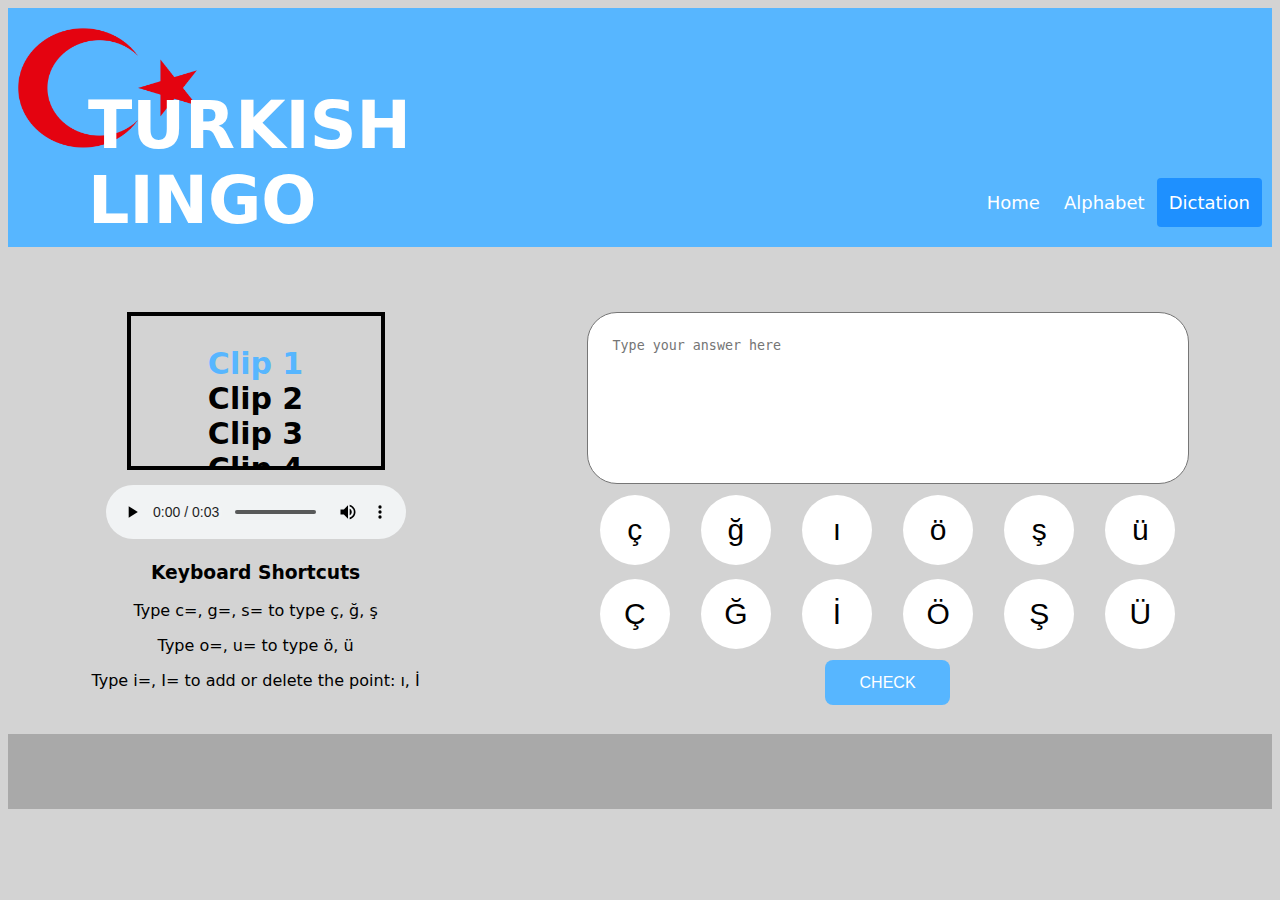
<file: Turkish Code/index.html>
<!DOCTYPE html>
<html lang="en">
<head>
    <meta charset="UTF-8">
    <meta name="viewport" content="width=device-width, initial-scale=1.0">

    <link rel="stylesheet" type="text/css"href="css.css">

    <title>Turkish Dictation</title>
</head>
<body>
    <script src="diff_match_patch.js"></script>
    <div class="header">
            <img class ="logoPic" src="images/icons/turkish.png">
            <h1>TURKISH LINGO</h1>
        <div class="header-right">
            <a href="home.html">Home</a>
            <a href="alphabet.html">Alphabet</a>
            <a class="active" href="index.html">Dictation</a>
        </div>
      </div>
      <div class="row">
    <div class="column">
        <div class="audioBox">
            <ul id="playlist">
                <li class="current-song"><a href="audio/clip1.mp3">Clip 1</a></li>
                <li><a href="audio/clip2.mp3">Clip 2</a></li>
                <li><a href="audio/clip3.mp3">Clip 3</a></li>
                <li><a href="audio/clip4.mp3">Clip 4</a></li>
                <li><a href="audio/clip5.mp3">Clip 5</a></li>
                <li><a href="audio/clip6.mp3">Clip 6</a></li>
                <li><a href="audio/clip7.mp3">Clip 7</a></li>
                <li><a href="audio/clip8.mp3">Clip 8</a></li>
                <li><a href="audio/clip9.mp3">Clip 9</a></li>
                <li><a href="audio/clip10.mp3">Clip 10</a></li>
                <li><a href="audio/clip11.mp3">Clip 11</a></li>
                <li><a href="audio/clip12.mp3">Clip 12</a></li>
                <li><a href="audio/clip13.mp3">Clip 13</a></li>
                <li><a href="audio/clip14.mp3">Clip 14</a></li>
                <li><a href="audio/clip15.mp3">Clip 15</a></li>
            </ul>
    </div>
    <audio src="" controls id="audioPlayer">
        Sorry, your browser doesn't support html5!
    </audio>
    <div class="instructions">
        <h3>Keyboard Shortcuts</h3>
            <p>Type c=, g=, s= to type ç, ğ, ş</p>
            <p>Type o=, u= to type ö, ü</p>
            <p>Type i=, I= to add or delete the point: ı, İ</p>
    </div>
</div>


    <div class="column">
        <div class="showAnswer"></div>
        <textarea placeholder="Type your answer here"></textarea>
        <div class="top">
            <button class="circle" data-name="ç">ç</button>
            <button class="circle" data-name="ğ">ğ</button>
            <button class="circle" data-name="ı">ı</button>
            <button class="circle" data-name="ö">ö</button>
            <button class="circle" data-name="ş">ş</button>
            <button class="circle" data-name="ü">ü</button>
        </div>
        <div class="bottom">
            <button class="circle" data-name="Ç">Ç</button>
            <button class="circle" data-name="Ğ">Ğ</button>
            <button class="circle" data-name="İ">İ</button>
            <button class="circle" data-name="Ö">Ö</button>
            <button class="circle" data-name="Ş">Ş</button>
            <button class="circle" data-name="Ü">Ü</button>
        </div>
        <button class="button">CHECK</button>
    </section>
</div>
</div>
    <footer> </footer>

    <script type="text/javascript" src="js.js"></script>
    <script src="https://code.jquery.com/jquery-2.2.0.js"></script>

    <!-- <script src="audioPlayer.js"></script> -->
    <script>
            // loads the audio player
        audioPlayer();
    </script>
</body>
</html>
</file>
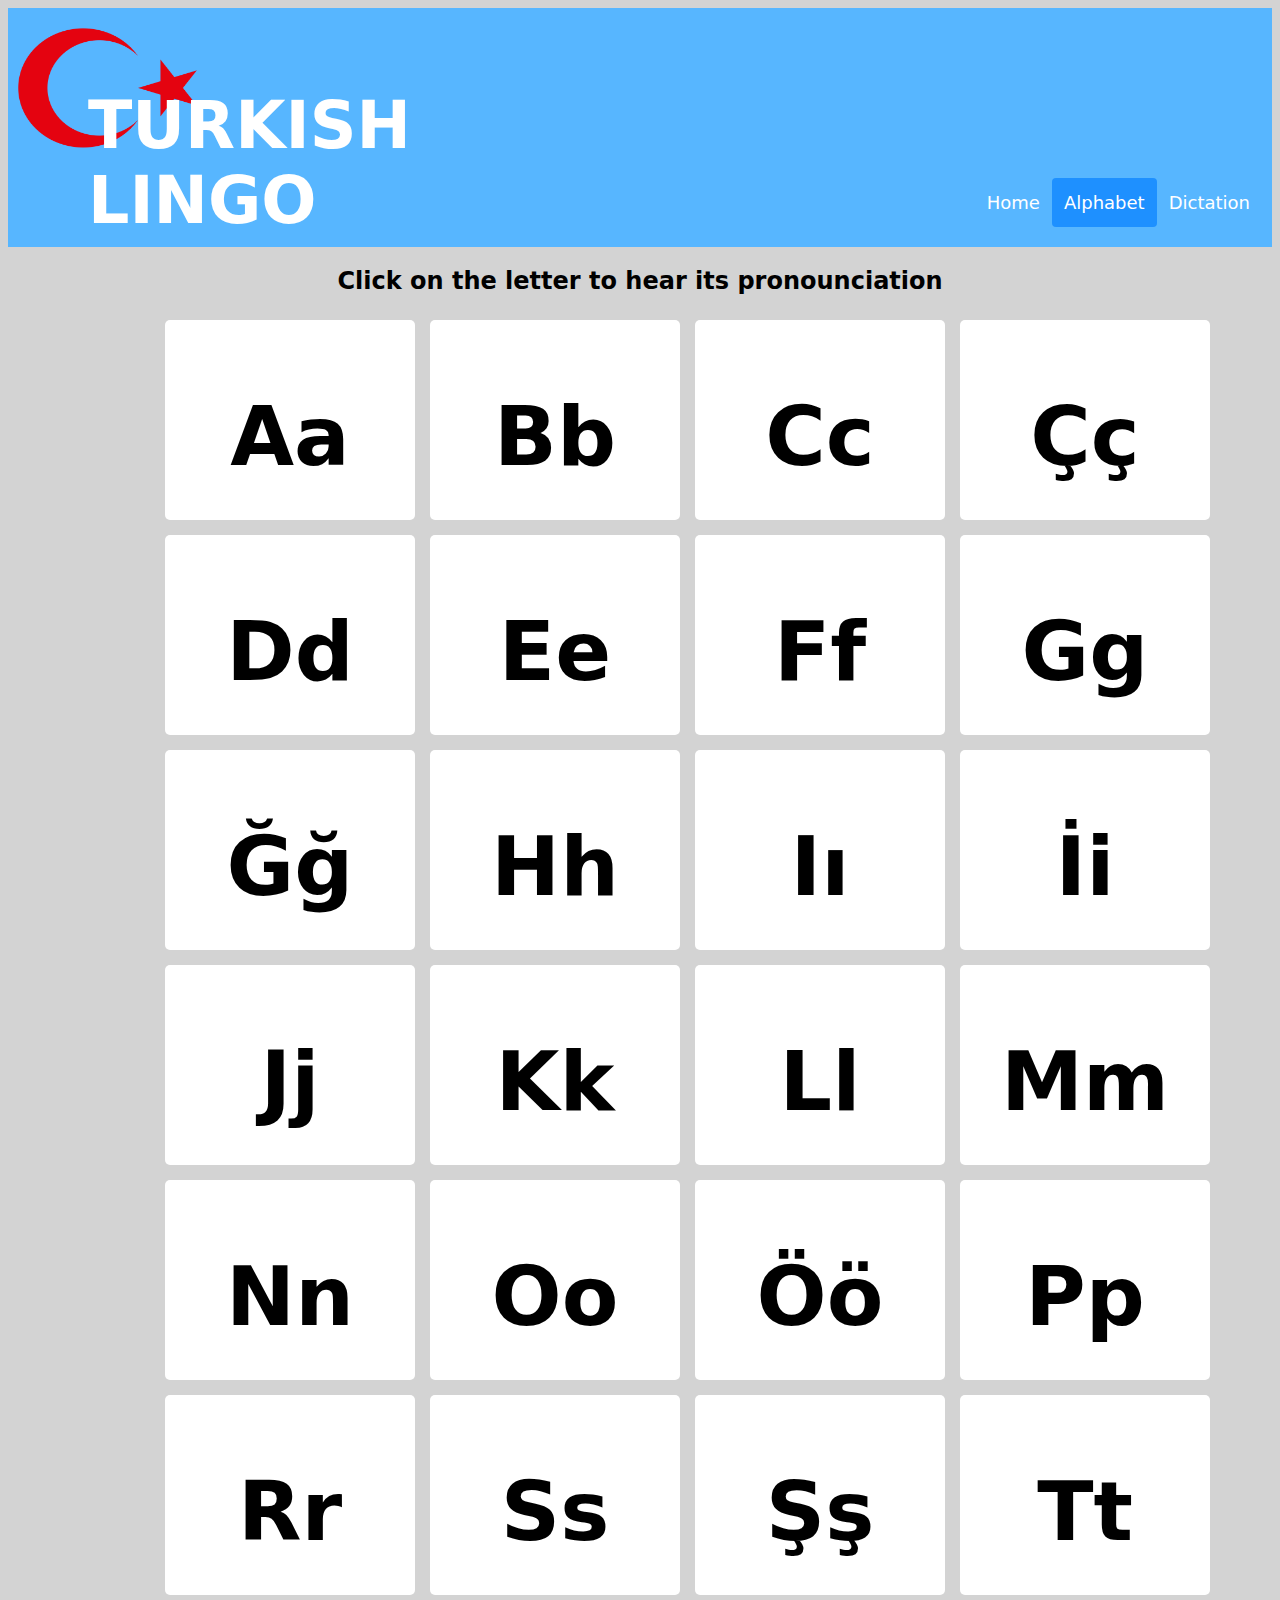
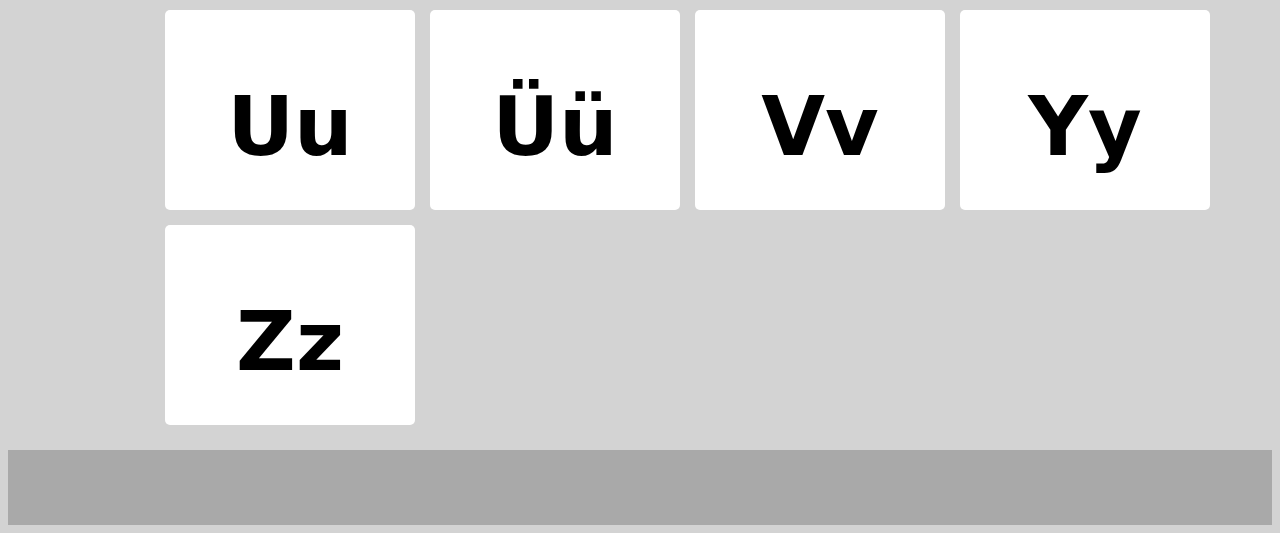
<file: Turkish Code/alphabet.html>
<!DOCTYPE html>
<html lang="en">
<head>
    <meta charset="UTF-8">
    <meta name="viewport" content="width=device-width, initial-scale=1.0">
    <title>Turkish Alphabet</title>

    <link rel="stylesheet" type="text/css"href="css.css">
</head>
<body>
    <div class="header">
        <img class ="logoPic" src="images/icons/turkish.png">
        <h1>TURKISH LINGO</h1>
        <div class="header-right">
          <a href="home.html">Home</a>
          <a class="active" href="alphabet.html">Alphabet</a>
          <a href="index.html">Dictation</a>
        </div>
  </div>

  <!--audio clips -->
<audio id="00">
  <source src="alphabet/all_00.wav" type="audio/wav"/>
</audio>
<audio id="01">
  <source src="alphabet/all_01.wav" type="audio/wav"/>
</audio>
<audio id="02">
  <source src="alphabet/all_02.wav" type="audio/wav"/>
</audio>
<audio id="03">
  <source src="alphabet/all_03.wav" type="audio/wav"/>
</audio>
<audio id="04">
  <source src="alphabet/all_04.wav" type="audio/wav"/>
</audio>
<audio id="05">
  <source src="alphabet/all_05.wav" type="audio/wav"/>
</audio>
<audio id="06">
  <source src="alphabet/all_06.wav" type="audio/wav"/>
</audio>
<audio id="07">
  <source src="alphabet/all_07.wav" type="audio/wav"/>
</audio>
<audio id="08">
  <source src="alphabet/all_08.wav" type="audio/wav"/>
</audio>
<audio id="09">
  <source src="alphabet/all_09.wav" type="audio/wav"/>
</audio>
<audio id="10">
  <source src="alphabet/all_10.wav" type="audio/wav"/>
</audio>
<audio id="11">
  <source src="alphabet/all_11.wav" type="audio/wav"/>
</audio>
<audio id="12">
  <source src="alphabet/all_12.wav" type="audio/wav"/>
</audio>
<audio id="13">
  <source src="alphabet/all_13.wav" type="audio/wav"/>
</audio>
<audio id="14">
  <source src="alphabet/all_14.wav" type="audio/wav"/>
</audio>
<audio id="15">
  <source src="alphabet/all_15.wav" type="audio/wav"/>
</audio>
<audio id="16">
  <source src="alphabet/all_16.wav" type="audio/wav"/>
</audio>
<audio id="17">
  <source src="alphabet/all_17.wav" type="audio/wav"/>
</audio>
<audio id="18">
  <source src="alphabet/all_18.wav" type="audio/wav"/>
</audio>
<audio id="19">
  <source src="alphabet/all_19.wav" type="audio/wav"/>
</audio>
<audio id="20">
  <source src="alphabet/all_20.wav" type="audio/wav"/>
</audio>
<audio id="21">
  <source src="alphabet/all_21.wav" type="audio/wav"/>
</audio>
<audio id="22">
  <source src="alphabet/all_22.wav" type="audio/wav"/>
</audio>
<audio id="23">
  <source src="alphabet/all_23.wav" type="audio/wav"/>
</audio>
<audio id="24">
  <source src="alphabet/all_24.wav" type="audio/wav"/>
</audio>
<audio id="25">
  <source src="alphabet/all_25.wav" type="audio/wav"/>
</audio>
<audio id="26">
  <source src="alphabet/all_26.wav" type="audio/wav"/>
</audio>
<audio id="27">
  <source src="alphabet/all_27.wav" type="audio/wav"/>
</audio>
<audio id="28">
  <source src="alphabet/all_28.wav" type="audio/wav"/>
</audio>

<!--alphabet cards -->
<h2 class="pagetitle">Click on the letter to hear its pronounciation</h2>
      <div class="wrapper">
        <div class="box box1" onclick="document.getElementById('00').play();"> 
          <h2>Aa</h2>
        </div>
        <div class="box box1" onclick="document.getElementById('01').play();">
          <h2>Bb</h2>
        </div>
        <div class="box box1"onclick="document.getElementById('02').play();">
         <h2>Cc</h2>
        </div>
        <div class="box box1"onclick="document.getElementById('03').play();">
          <h2>Çç</h2>
        </div>
        <div class="box box1"onclick="document.getElementById('04').play();">
          <h2>Dd</h2>
        </div>
        <div class="box box1"onclick="document.getElementById('05').play();">
          <h2>Ee</h2>
        </div>
        <div class="box box1"onclick="document.getElementById('06').play();">
          <h2>Ff</h2>
        </div>
        <div class="box box1"onclick="document.getElementById('07').play();">
          <h2>Gg</h2>
        </div>
        <div class="box box1"onclick="document.getElementById('08').play();">
          <h2>Ğğ</h2>
        </div>
        <div class="box box1"onclick="document.getElementById('09').play();">
          <h2>Hh</h2>
        </div>
        <div class="box box1"onclick="document.getElementById('10').play();">
          <h2>Iı</h2>
        </div>
        <div class="box box1"onclick="document.getElementById('11').play();">
          <h2>İi</h2>
        </div>
        <div class="box box1"onclick="document.getElementById('12').play();">
          <h2>Jj</h2>
        </div>
        <div class="box box1"onclick="document.getElementById('13').play();">
          <h2>Kk</h2>
        </div>
        <div class="box box1"onclick="document.getElementById('14').play();">
          <h2>Ll</h2>
        </div>
        <div class="box box1"onclick="document.getElementById('15').play();">
          <h2>Mm</h2>
        </div>
        <div class="box box1"onclick="document.getElementById('16').play();">
          <h2>Nn</h2>
        </div>
        <div class="box box1"onclick="document.getElementById('17').play();">
          <h2>Oo</h2>
        </div>
        <div class="box box1"onclick="document.getElementById('18').play();">
          <h2>Öö</h2>
        </div>
        <div class="box box1"onclick="document.getElementById('19').play();">
          <h2>Pp</h2>
        </div>
        <div class="box box1"onclick="document.getElementById('20').play();">
          <h2>Rr</h2>
        </div>
        <div class="box box1"onclick="document.getElementById('21').play();">
          <h2>Ss</h2>
        </div>
        <div class="box box1"onclick="document.getElementById('22').play();">
          <h2>Şş</h2>
        </div>
        <div class="box box1"onclick="document.getElementById('23').play();">
          <h2>Tt</h2>
        </div>
        <div class="box box1"onclick="document.getElementById('24').play();">
          <h2>Uu</h2>
        </div>
        <div class="box box1"onclick="document.getElementById('25').play();">
          <h2>Üü</h2>
        </div>
        <div class="box box1"onclick="document.getElementById('26').play();">
          <h2>Vv</h2>
        </div>
        <div class="box box1"onclick="document.getElementById('27').play();">
          <h2>Yy</h2>
        </div>
        <div class="box box1"onclick="document.getElementById('28').play();">
          <h2>Zz</h2>
        </div>
      </div>
   
    <footer></footer>
</body>
</html>
</file>
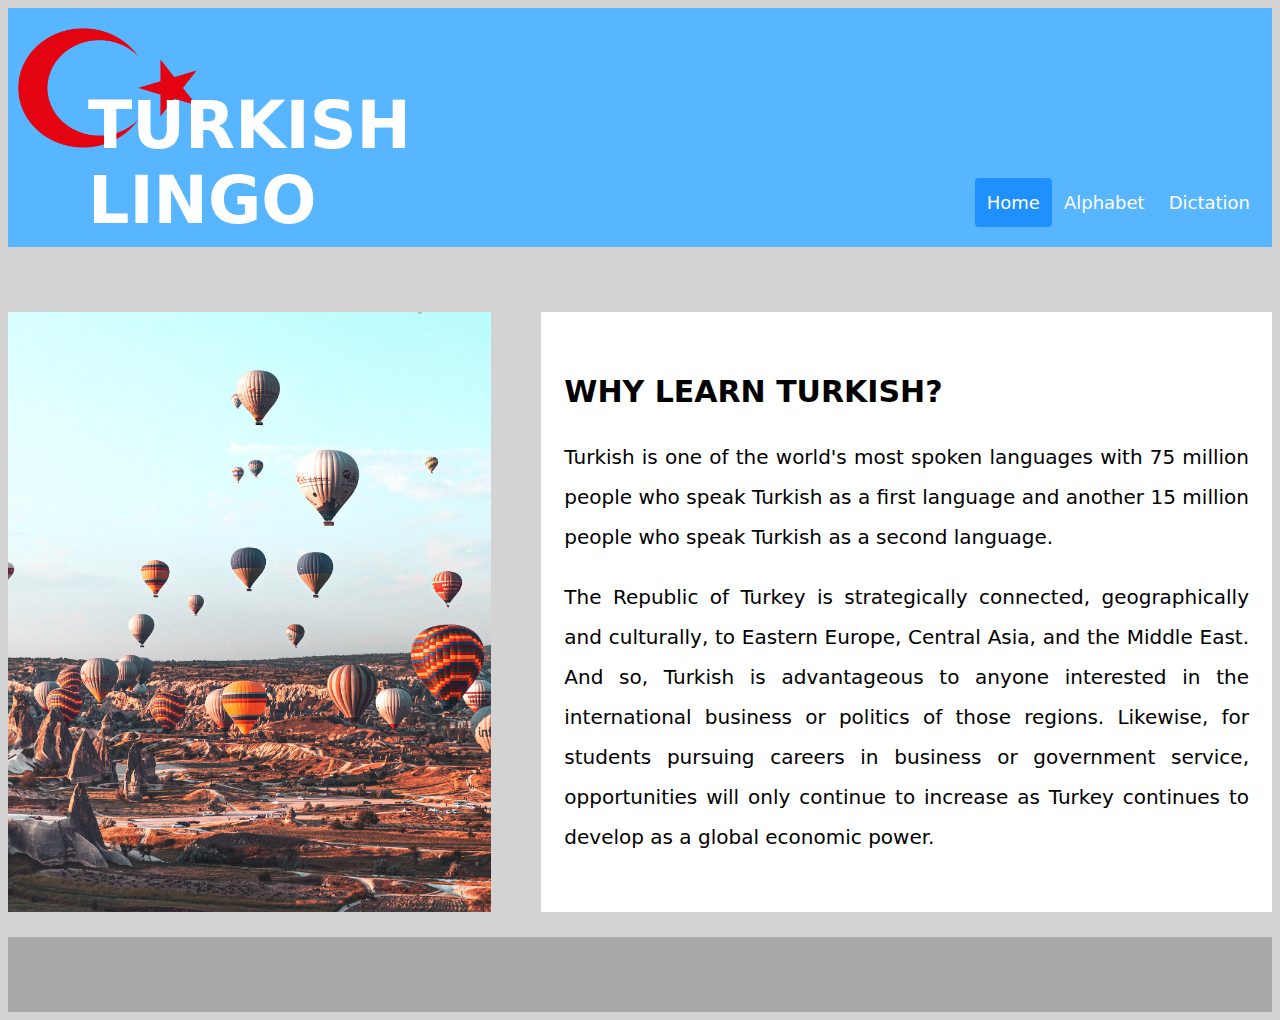
<file: Turkish Code/home.html>
<!DOCTYPE html>
<html lang="en">
<head>
    <meta charset="UTF-8">
    <meta name="viewport" content="width=device-width, initial-scale=1.0">
    <link rel="stylesheet" type="text/css"href="css.css">
    <title>Turkish Lingo Homepage</title>
</head>
<body>
    <div class="header">
        <img class ="logoPic" src="images/icons/turkish.png">
        <h1>TURKISH LINGO</h1>
    <div class="header-right">
      <a class="active" href="home.html">Home</a>
      <a href="alphabet.html">Alphabet</a>
      <a href="index.html">Dictation</a>
    </div>
  </div>
<div class="row">
  <div class="object-fit"><a href="#"> <img src="images/daniil-vnoutchkov-IiYj9DM7RW0-unsplash.jpg" alt="broken image" width="100%"> </a></div>
  <div class="textbox-1">
    <h2>WHY LEARN TURKISH?</h2>
    <p> Turkish is one of the world's most spoken languages with 75 million
      people who speak Turkish as a first language and another 15 million 
     people who speak Turkish as a second language.</p>
     
     <p>The Republic of Turkey is strategically connected, geographically and
     culturally, to Eastern Europe, Central Asia, and the Middle East. And so, 
     Turkish is advantageous to anyone interested in the international business
     or politics of those regions. Likewise, for students pursuing careers in
     business or government service, opportunities will only continue to 
     increase as Turkey continues to develop as a global  economic power.</p>
  </div>
</div>
<footer></footer>
</body>
</html>
</file>
<file: Turkish Code/css.css>
body {
    font-family: Segoe UI,Frutiger,Frutiger Linotype,Dejavu Sans,Helvetica Neue,Arial,sans-serif; 
    background-color: lightgray;
}

.header {
    overflow: hidden;
    background-color: #57b6ff;
    padding: 20px 10px;
  }
  
  .header a {
    float: left;
    color: white;
    text-align: center;
    padding: 12px;
    text-decoration: none;
    font-size: 18px; 
    line-height: 25px;
    border-radius: 4px;
  }
  
  .header a.logo {
    font-size: 25px;
    font-weight: bold;
  }
  
  .header a:hover {
    background-color: #ddd;
    color: white;
  }
  
  .header a.active {
    background-color: dodgerblue;
    color: white;
  }
  
  .header-right {
    float: right;
  }

  
  .logoPic {
    position: absolute;
    width: 180px;
    height: 120px;
  }

.picFit {
  object-fit: fill;
}
  
h1 {
    position: relative;
    font-size: 65px;
    font-weight: bold;
    font-family: Segoe UI,Frutiger,Frutiger Linotype,Dejavu Sans,Helvetica Neue,Arial,sans-serif; 
    margin: 0;
    color: white;
    left: 70px;
    top: 60px;
    width: 500px;

}

/*text area */
textarea {
  height: 120px;
  width: 550px;
  resize: none;
  border-radius: 30px;
  padding: 25px;
}

/* creating pic + text side by side */
.textbox-1 {
	font-size: 1.25em;
  text-align: justify;
  padding: 35px 23px;
  line-height: 40px;
  background: white;
  margin-left: 50px;
}

.row {
	display: flex;
	justify-content:space-around;
	padding: 65px 0 25px 0 ;
	max-width:1280px;
	margin:auto;
	
}

footer {
  height: 75px;
  background-color: darkgray;
  width: 100%;
  bottom: 0;
}


.object-fit{
	overflow:hidden;
	position:relative;
}
.object-fit img{
	position: absolute;
	top:50%;
	left:50%;
	height:auto;
	width:auto;
	min-width:100%;
	min-height:100%;
	transform:translate(-50%, -50%);
}
@supports (object-fit: cover) {
  .object-fit img  {
    position: static;
    height: 100%;
    width: 100%;
    transform: none;
    object-fit: cover;
  }
}


/* css for circle buttons */
.circle {
    background-color: white; 
    border: none;
    color: black;
    padding: 3px;
    width: 70px;
    height: 70px;
    border-radius: 50%;
    font-size: 30px;
    cursor: pointer;
    margin: 7px 13px;
}

.circle:hover {
    opacity: .6;
}

/*button for others */
.button {
    background-color: #57b6ff; 
    border: none;
    color: white;
    padding: 5px;
    border-radius: 50%;
    font-size: 16px;
    margin: 4px 2px;
    cursor: pointer;
    height: 45px;
    width: 125px;
    border-radius: 8px;
    
}

.button:hover {
    opacity: .6;
}


/* styling the audio player*/
#playlist{
    list-style: none;
    padding: 0;
    text-align: center;
}
#playlist li a{
    color:black;
    text-decoration: none;

}
#playlist .current-song a{
    color: #57b6ff;
}

.audioBox {
  height: 150px;
  width: 250px;
  overflow: auto;
  border: 4px solid black;
  font-size: 30px;
  font-weight: 600;
  margin: auto;
  margin-bottom: 15px;
}



.column {
  text-align: center;
}

 /* media queries */
  
 @media screen and (max-width: 500px) {
  .header a {
    float: none;
    display: block;
    text-align: left;
  }
  
  .header-right {
    float: none;
  }
}


/* alphabet page */
.box {
  background-color: white;
  color: black;
  border-radius: 5px;
  font-size: 55px;
  cursor: pointer;
  text-align: center;
 
}

.wrapper {
  width: 950px;
  display: grid;
  grid-gap: 15px;
  grid-template-columns: repeat(4, 250px);
  grid-template-rows: repeat(8, 200px);
  grid-auto-flow: row;
  margin: 25px auto; 
}

.pagetitle {
  text-align: center;
}
</file>
